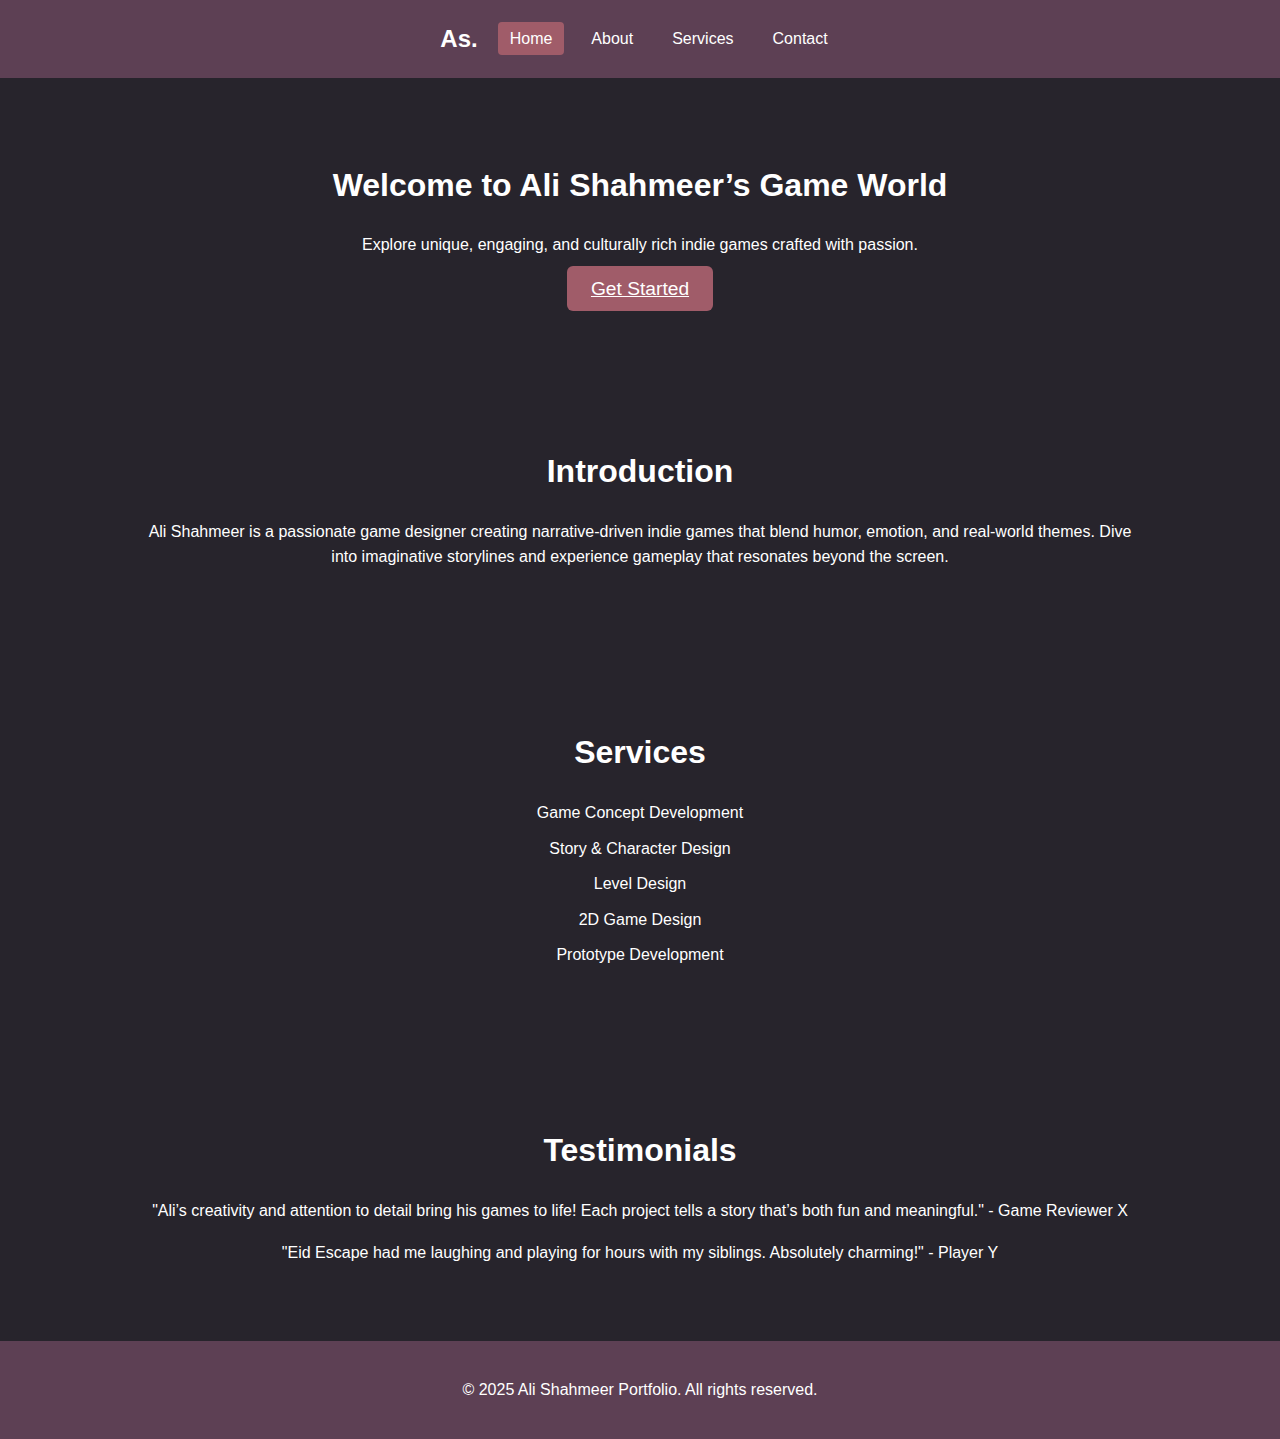
<file: index.html>
<!DOCTYPE html>
<html lang="en">

<head>
  <meta charset="UTF-8">
  <meta name="viewport" content="width=device-width, initial-scale=1.0">
  <link rel="stylesheet" href="index_style.css">
  <title>Ali Shahmeer - Game Designer</title>
</head>

<body>
  <nav>
    <div class="left">As.</div>
    <ul>
      <li><a class="btn active" href="index.html">Home</a></li>
      <li><a class="btn" href="about.html">About</a></li>
      <li><a class="btn" href="services.html">Services</a></li>
      <li><a class="btn" href="contact.html">Contact</a></li>
    </ul>
  </nav>

  <header>
    <h1>Welcome to Ali Shahmeer’s Game World</h1>
    <p>Explore unique, engaging, and culturally rich indie games crafted with passion.</p>
    <a href="contact.html" class="hero-btn">Get Started</a>
  </header>

  <section class="section" id="introduction">
    <h1>Introduction</h1>
    <p>Ali Shahmeer is a passionate game designer creating narrative-driven indie games that blend humor, emotion, and real-world themes. Dive into imaginative storylines and experience gameplay that resonates beyond the screen.</p>
  </section>

  <section class="section" id="services">
    <h1>Services</h1>
    <ol>
      <li>Game Concept Development</li>
      <li>Story & Character Design</li>
      <li>Level Design</li>
      <li>2D Game Design</li>
      <li>Prototype Development</li>
    </ol>
  </section>

  <section class="section" id="testimonials">
    <h1>Testimonials</h1>
    <p>"Ali’s creativity and attention to detail bring his games to life! Each project tells a story that’s both fun and meaningful." - Game Reviewer X</p>
    <p>"Eid Escape had me laughing and playing for hours with my siblings. Absolutely charming!" - Player Y</p>
  </section>

  <footer>
    <p>&copy; 2025 Ali Shahmeer Portfolio. All rights reserved.</p>
  </footer>
</body>

</html>
</file>
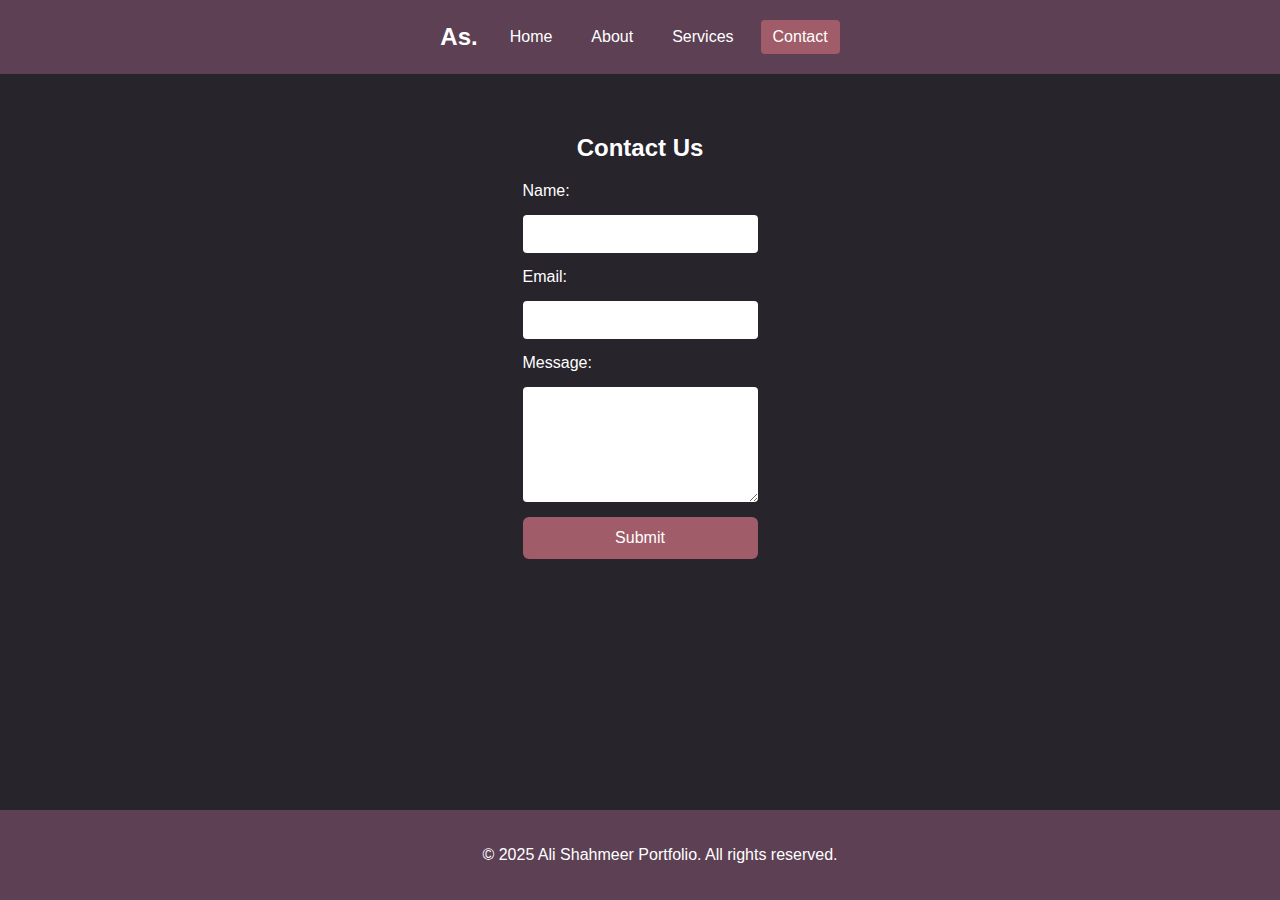
<file: contact.html>
<!DOCTYPE html>
<html lang="en">
<head>
  <meta charset="UTF-8">
  <meta name="viewport" content="width=device-width, initial-scale=1.0">
  <link rel="stylesheet" href="contact_style.css">
  <title>Contact - Ali Shahmeer</title>
</head>
<body>
  <nav>
    <div class="left">As.</div>
    <ul>
      <li><a class="btn" href="index.html">Home</a></li>
      <li><a class="btn" href="about.html">About</a></li>
      <li><a class="btn" href="services.html">Services</a></li>
      <li><a class="btn active" href="contact.html">Contact</a></li>
    </ul>
  </nav>

  <div class="contact-container">
    <h2>Contact Us</h2>
    <form action="#" method="POST">
      <label for="name">Name:</label>
      <input type="text" id="name" name="name" required>

      <label for="email">Email:</label>
      <input type="email" id="email" name="email" required>

      <label for="message">Message:</label>
      <textarea id="message" name="message" rows="5" required></textarea>

      <button type="submit">Submit</button>
    </form>
  </div>

  <footer>
    <p>&copy; 2025 Ali Shahmeer Portfolio. All rights reserved.</p>
  </footer>
</body>
</html>
</file>
<file: index_style.css>
body {
  margin: 0;
  font-family: Arial, sans-serif;
  background-color: #27242c;
  color: white;
  line-height: 1.6;
}

nav {
  display: flex;
  justify-content: center;
  align-items: center;
  padding: 20px;
  background-color: #5d4054;
  flex-wrap: wrap;
}

nav .left {
  font-size: 1.5rem;
  font-weight: bold;
  margin-right: 20px;
}

nav ul {
  list-style: none;
  display: flex;
  gap: 15px;
  margin: 0;
  padding: 0;
}

nav ul li a {
  text-decoration: none;
  color: white;
  padding: 8px 12px;
  border-radius: 4px;
}

nav ul li a:hover,
nav ul li a.active {
  background-color: #a05c69;
}

header {
  text-align: center;
  padding: 60px 20px;
}

.hero-btn {
  background-color: #a05c69;
  color: white;
  padding: 12px 24px;
  border: none;
  border-radius: 6px;
  font-size: 1.2rem;
  cursor: pointer;
  margin-top: 20px;
}

.section {
  text-align: center;
  padding: 60px 20px;
  max-width: 1000px;
  margin: 0 auto;
}
#services ol {
  list-style-type: none;
  list-style-position: inside; /* Optional: Keeps the numbers inside the list item box */
  padding-left: 0; /* Remove default left padding of the ol */
}

#services ol li {
  text-align: center;
  margin-bottom: 10px; /* Optional: Add some spacing between list items */
}

footer {
  text-align: center;
  padding: 20px;
  background-color: #5d4054;
}

@media (max-width: 768px) {
  nav {
    flex-direction: column;
  }

  nav ul {
    flex-direction: column;
    gap: 10px;
    align-items: center;
  }
}
</file>
<file: contact_style.css>
body {
  font-family: Arial, sans-serif;
  background-color: #27242c;
  color: white;
  margin: 0;
  padding: 0;
  min-height: 100vh;
  display: flex;
  flex-direction: column;
}
nav {
  display: flex;
  justify-content: center;
  align-items: center;
  padding: 20px;
  background-color: #5d4054;
  flex-wrap: wrap;
}
nav .left {
  font-size: 1.5rem;
  font-weight: bold;
  margin-right: 20px;
}
nav ul {
  list-style: none;
  display: flex;
  gap: 15px;
  margin: 0;
  padding: 0;
}
nav ul li {
  display: inline;
}
nav ul li a {
  text-decoration: none;
  color: white;
  padding: 8px 12px;
  border-radius: 4px;
  display: inline-block;
}
nav ul li a:hover,
nav ul li a.active {
  background-color: #a05c69;
}
.contact-container {
  padding: 40px 20px;
  max-width: 600px;
  margin: 0 auto;
  flex-grow: 1;
}
.contact-container h2 {
  text-align: center;
}
form {
  display: flex;
  flex-direction: column;
  gap: 15px;
  margin-top: 20px;
}
label {
  font-size: 1rem;
}
input, textarea {
  padding: 10px;
  border: none;
  border-radius: 4px;
  font-size: 1rem;
}
button {
  padding: 12px;
  background-color: #a05c69;
  color: white;
  font-size: 1rem;
  border: none;
  border-radius: 6px;
  cursor: pointer;
}
button:hover {
  background-color: #8c4756;
}
footer {
  background-color: #5d4054;
  padding: 20px;
  text-align: center;
  position: fixed;
  bottom: 0;
  width: 100%;
}
@media (max-width: 768px) {
  nav {
    flex-direction: column;
  }
  nav ul {
    flex-direction: column;
    gap: 10px;
    align-items: center;
  }
}
</file>
